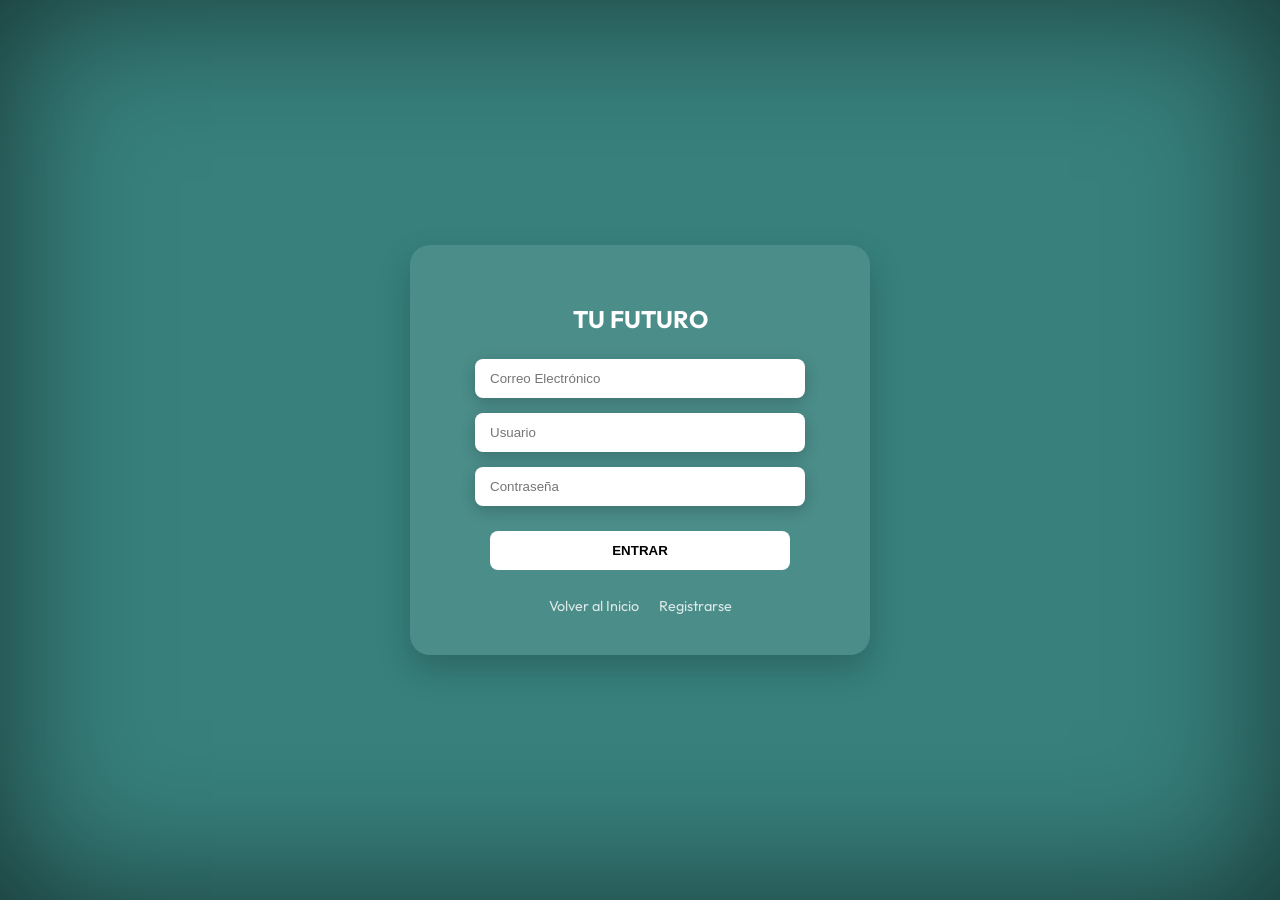
<file: login.html>
<!DOCTYPE html>
<html lang="es">
<head>
    <meta charset="UTF-8">
    <meta name="viewport" content="width=device-width, initial-scale=1.0">
    <title>Iniciar Sesión | Agencia Tu Futuro</title>
    <link href="https://fonts.googleapis.com/css2?family=Outfit:wght@300;400;700&display=swap" rel="stylesheet">
    <link rel="stylesheet" href="https://cdnjs.cloudflare.com/ajax/libs/font-awesome/6.0.0/css/all.min.css">
    <link rel="stylesheet" href="login-style.css">
</head>

<body>

    <div class="login-container">
        <h2>TU FUTURO</h2>
        
        <form>
            <input type="email" placeholder="Correo Electrónico" class="input1" required>
            <input type="text" placeholder="Usuario" class="input2" required>
            <input type="password" placeholder="Contraseña" class="input3" required>
            <button type="submit" class="btn-entrar">ENTRAR</button>
        </form>
        
        <nav class="navbar">
            <li><a href="index.html">Volver al Inicio</a></li>
            <li><a href="Registrarse.html">Registrarse</a></li>
        </nav>
    </div>

    <script src="login-script.js"></script>

</body>
</html>
</file>
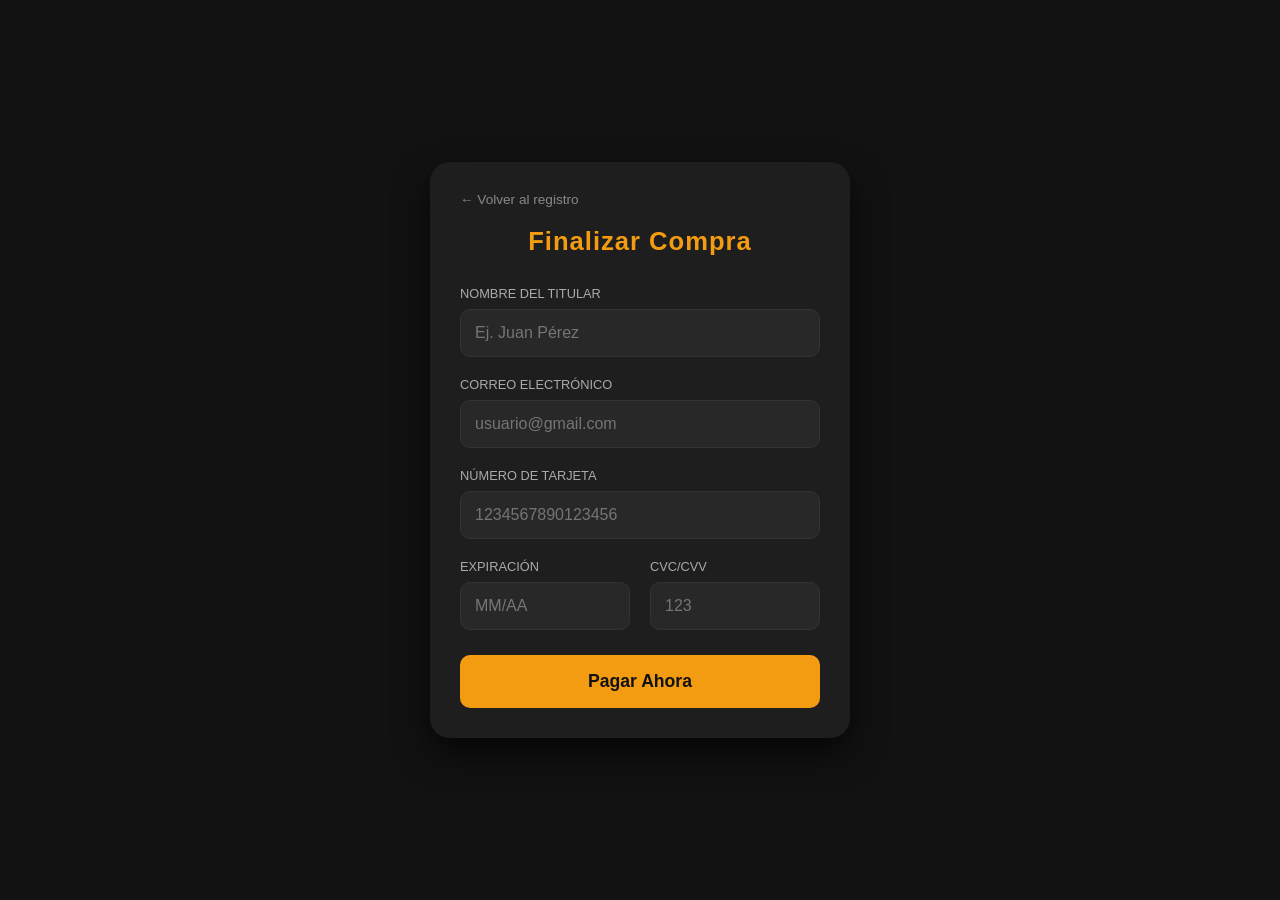
<file: Pay-metod.html>
<!DOCTYPE html>
<html lang="es">
<head>
    <meta charset="UTF-8">
    <meta name="viewport" content="width=device-width, initial-scale=1.0">
    <title>Finalizar Pago - Registro de Viaje</title>
    <link rel="stylesheet" href="Pay-metod.css">
</head>
<body>

    <section id="pago">
        <a href="registro.html" class="link-back">← Volver al registro</a>
        
        <h2>Finalizar Compra</h2>
        
        <form id="payment-form">
            <div class="input-group">
                <label>Nombre del Titular</label>
                <input type="text" placeholder="Ej. Juan Pérez" required>
            </div>

            <div class="input-group">
                <label>Correo Electrónico</label>
                <input type="email" placeholder="usuario@gmail.com" required>
            </div>

            <div class="input-group">
                <label>Número de tarjeta</label>
                <input type="text" inputmode="numeric" pattern="[0-9]{16}" maxlength="16" placeholder="1234567890123456" required>
            </div>
            
            <div class="input-row">
                <div class="input-group-half">
                    <label>Expiración</label>
                    <input type="text"  placeholder="MM/AA" maxlength="5" pattern="(0[1-9]|1[0-2])\/[0-9]{2}" title="Usa el formato MM/AA (ej. 05/26)" required>
                </div>
                <div class="input-group-half">
                    <label>CVC/CVV</label>
                    <input type="password" placeholder="123" maxlength="3" required>
                </div>
            </div>
            
            <button type="submit" class="btn-pagar">Pagar Ahora</button>
        </form>
    </section>

    <script>
        document.getElementById('payment-form').onsubmit = function(e) {
            e.preventDefault();
            const email = document.querySelector('input[type="email"]').value;
            alert("¡Pago procesado con éxito! Hemos enviado los detalles a: " + email);
            window.location.href = "index.html"; 
        };

        const expInput = document.querySelector('input[placeholder="MM/AA"]');

        expInput.addEventListener('input', function(e) {
            let value = e.target.value.replace(/\D/g, ''); 
         if (value.length > 2) {
            e.target.value = value.substring(0, 2) + '/' + value.substring(2, 4);
            } else {
         e.target.value = value;
         }
        });

    </script>
</body>
</html>
</file>
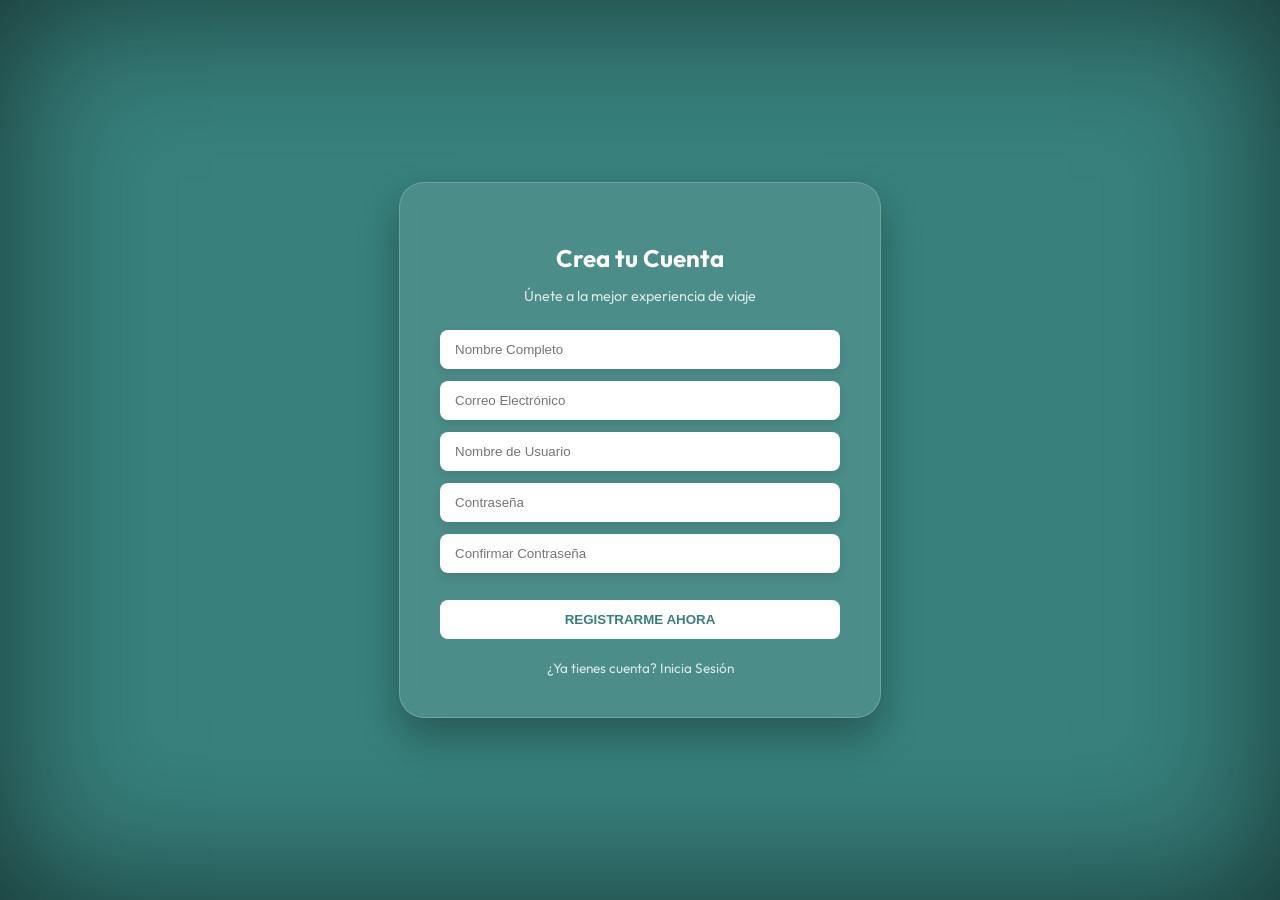
<file: Registrarse.html>
<!DOCTYPE html>
<html lang="es">
<head>
    <meta charset="UTF-8">
    <meta name="viewport" content="width=device-width, initial-scale=1.0">
    <title>Registro | Agencia Tu Futuro</title>
    <link href="https://fonts.googleapis.com/css2?family=Outfit:wght@300;400;700&display=swap" rel="stylesheet">
    <link rel="stylesheet" href="Registrarse-style.css">
</head>

<body>

    <div class="registro-card">
        <h2>Crea tu Cuenta</h2>
        <p>Únete a la mejor experiencia de viaje</p>
        
        <form>
            <input type="text" placeholder="Nombre Completo" required>
            <input type="email" placeholder="Correo Electrónico" required>
            <input type="text" placeholder="Nombre de Usuario" required>
            <input type="password" placeholder="Contraseña" required>
            <input type="password" placeholder="Confirmar Contraseña" required>
            
            <button type="submit" class="btn-registro">Registrarme ahora</button>
        </form>
        
        <a href="login.html" class="link-volver">¿Ya tienes cuenta? Inicia Sesión</a>
    </div>

    <script src="Registrarse-script.js"></script>

</body>
</html>
</file>
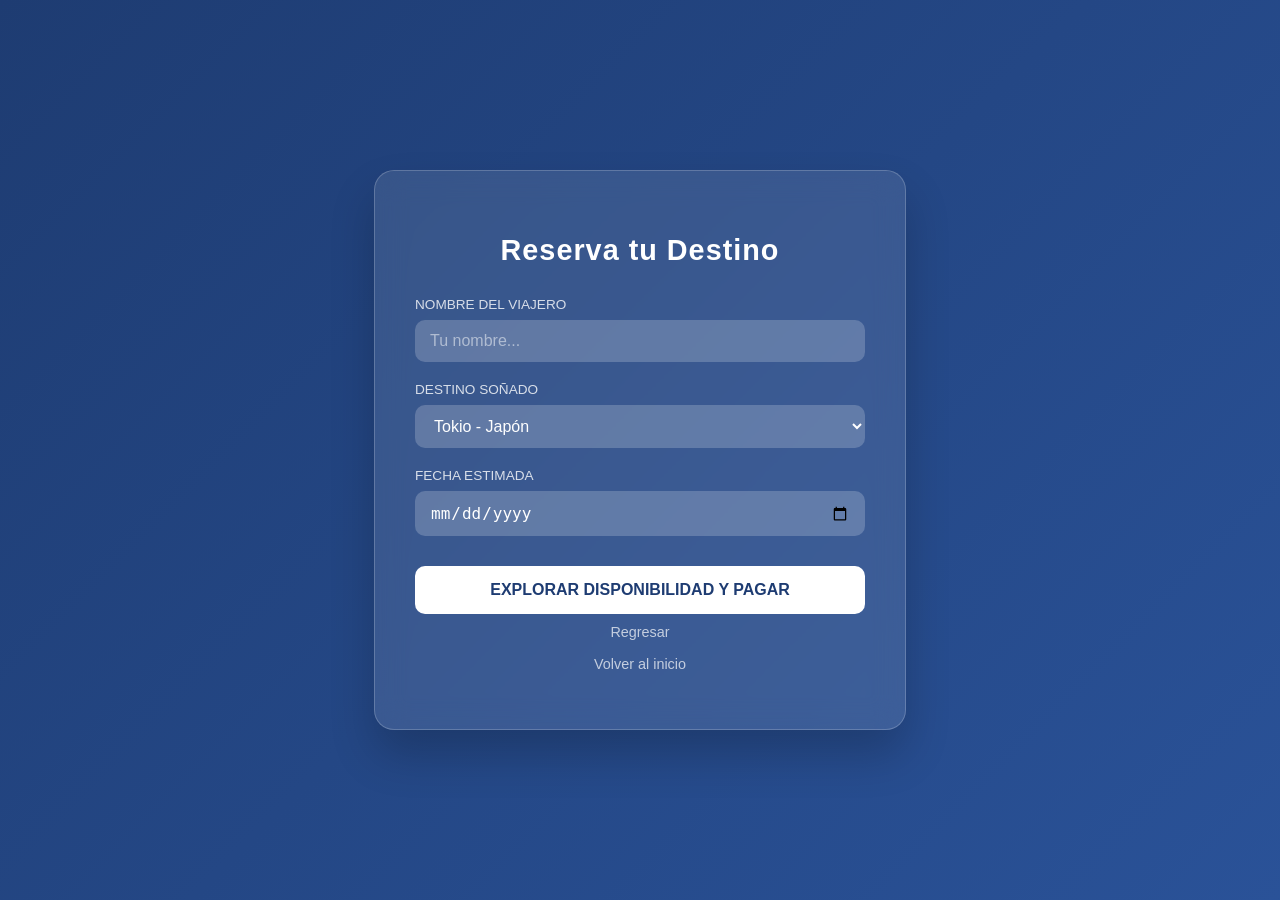
<file: registro.html>
<head>
    <link rel="stylesheet" href="registro-style.css">
    <meta name="viewport" content="width=device-width, initial-scale=1.0">
</head>

<div class="reserva-card">
    <h2>Reserva tu Destino</h2>
    <form class="reserva-form" action="Pay-metod.html" method="GET">
        
        <div class="input-group">
            <label>Nombre del Viajero</label>
            <input type="text" name="nombre" placeholder="Tu nombre..." required>
        </div>

        <div class="input-group">
            <label>Destino Soñado</label>
            <select name="destino">
                <option value="tokio">Tokio - Japón</option>
                <option value="suiza">Alpes - Suiza</option>
                <option value="paris">París - Francia</option>
                <option value="roma">Roma - Italia</option>
                <option value="china">Gran Muralla - China</option>
                <option value="india">Taj Mahal - India</option>
                <option value="Republica Dominicana">Playa - República Dominicana</option>
                <option value="Noruega">Oslo - Noruega</option>
                <option value="Colombia">Bogotá - Colombia</option>
                <option value="Alemania">Berlín - Alemania</option>
            </select>
        </div>

        <div class="input-group">
            <label>Fecha Estimada</label>
            <input type="date" name="fecha" required>
        </div>

        <button type="submit" class="btn-modern">Explorar Disponibilidad y Pagar</button>
        
        <div class="button-group">
            <a href="Detalles.html" class="btn-back">Regresar</a>
            <a href="index.html" class="btn-back">Volver al inicio</a>
        </div>
    </form>
</div>

<body>
    <script src="registro-script.js"></script>
</body>
</file>
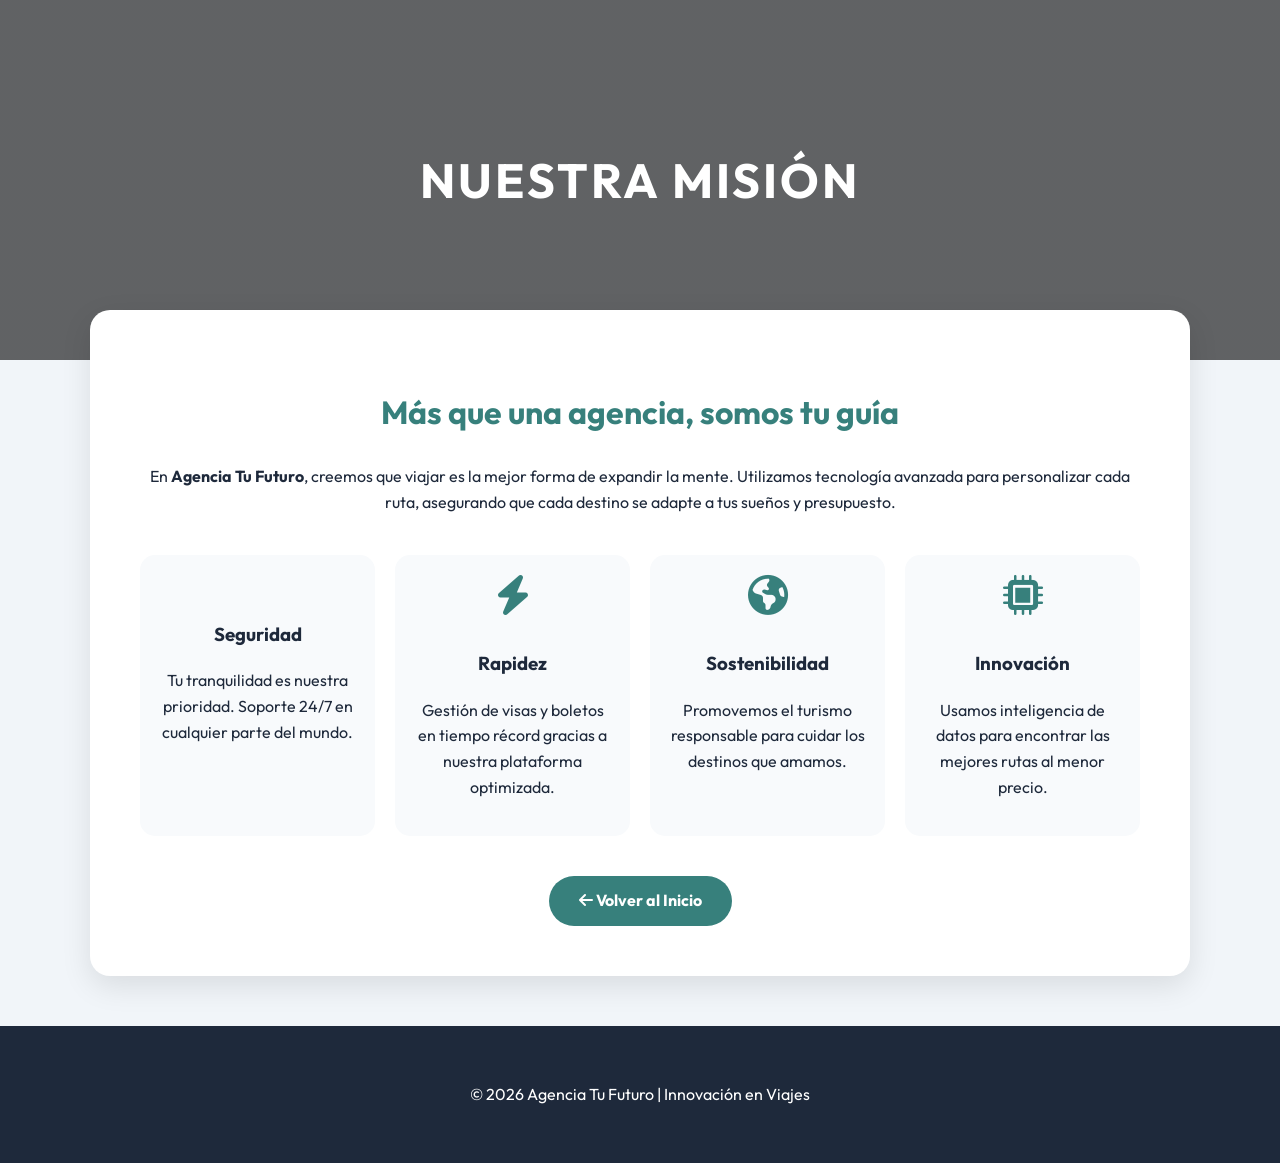
<file: Saber más.html>
<!DOCTYPE html>
<html lang="es">
<head>
    <meta charset="UTF-8">
    <meta name="viewport" content="width=device-width, initial-scale=1.0">
    <title>Saber Más | Agencia Tu Futuro</title>
    <link href="https://fonts.googleapis.com/css2?family=Outfit:wght@300;400;700&display=swap" rel="stylesheet">
    <link rel="stylesheet" href="https://cdnjs.cloudflare.com/ajax/libs/font-awesome/6.0.0/css/all.min.css">
    <link rel="stylesheet" href="Saber mas-style.css">
</head>

<body>

    <section class="about-hero">
        <h1>Nuestra Misión</h1>
    </section>

    <main class="container">
        <div class="intro">
            <h2>Más que una agencia, somos tu guía</h2>
            <p>En <strong>Agencia Tu Futuro</strong>, creemos que viajar es la mejor forma de expandir la mente. Utilizamos tecnología avanzada para personalizar cada ruta, asegurando que cada destino se adapte a tus sueños y presupuesto.</p>
        </div>

        <div class="valores-grid">
            <div class="valor-card">
                <i class="fa-solid fa-shield-halved"></i>
                <h3>Seguridad</h3>
                <p>Tu tranquilidad es nuestra prioridad. Soporte 24/7 en cualquier parte del mundo.</p>
            </div>
            <div class="valor-card">
                <i class="fa-solid fa-bolt"></i>
                <h3>Rapidez</h3>
                <p>Gestión de visas y boletos en tiempo récord gracias a nuestra plataforma optimizada.</p>
            </div>
            <div class="valor-card">
                <i class="fa-solid fa-earth-americas"></i>
                <h3>Sostenibilidad</h3>
                <p>Promovemos el turismo responsable para cuidar los destinos que amamos.</p>
            </div>
            <div class="valor-card">
                 <i class="fa-solid fa-microchip"></i>
                 <h3>Innovación</h3>
                 <p>Usamos inteligencia de datos para encontrar las mejores rutas al menor precio.</p>
            </div>
        </div>

        <div style="text-align: center;">
            <a href="index.html" class="btn-volver"><i class="fa-solid fa-arrow-left"></i> Volver al Inicio</a>
        </div>
    </main>

    <footer>
        <p>&copy; 2026 Agencia Tu Futuro | Innovación en Viajes</p>
    </footer>

</body>
</html>
</file>
<file: login-style.css>
body {
            background-color: rgb(55, 128, 124);
            box-shadow: inset 0 0 150px rgba(0, 0, 0, 0.6);
            margin: 0;
            display: flex;
            justify-content: center;
            align-items: center;
            height: 100vh; 
            font-family: 'Outfit', sans-serif;
        }

       
        .login-container {
            background: rgba(255, 255, 255, 0.1);
            backdrop-filter: blur(10px);
            padding: 40px;
            border-radius: 20px;
            box-shadow: 0 15px 35px rgba(0,0,0,0.2);
            text-align: center;
            width: 380px;
        }

        h2 {
            color: white;
            margin-bottom: 25px;
            font-weight: 700;
        }

        .input1, .input2, .input3 {
            display: block;
            margin: 15px auto;
            padding: 12px 15px;
            width: 100%; 
            max-width: 300px;
            border-radius: 8px;
            border: none;
            outline: none;
            box-shadow: 0 4px 15px rgba(0, 0, 0, 0.2);
            transition: 0.3s;
        }

        input:focus {
            transform: scale(1.03);
            box-shadow: 0 4px 20px rgba(99, 102, 241, 0.6);
        }

        .btn-entrar {
            width: 100%;
            max-width: 300px;
            padding: 12px;
            border: none;
            border-radius: 8px;
            background: #fff;
            font-weight: 700;
            cursor: pointer;
            margin-top: 10px;
            transition: 0.3s;
        }

        .btn-entrar:hover {
            background: #2c3e50;
            color: white;
        }

        .navbar {
            display: flex;
            justify-content: center;
            gap: 20px;
            margin-top: 25px;
            padding: 0;
            list-style: none;
        }

        .navbar a {
            text-decoration: none;
            color: rgba(255,255,255,0.8);
            font-size: 0.9rem;
            transition: 0.3s;
        }

        .navbar a:hover {
            color: white;
            text-decoration: underline;
        }
</file>
<file: Pay-metod.css>
/* RESET DE ESTILOS Y CORRECCIÓN DE DESBORDAMIENTO */
* {
    box-sizing: border-box; 
    margin: 0;
    padding: 0;
}

body {
    background-color: #121212; 
    color: white;
    font-family: 'Segoe UI', Arial, sans-serif;
    display: flex;
    justify-content: center;
    align-items: center;
    height: 100vh;
}

#pago {
    background: #1e1e1e;
    padding: 30px;
    border-radius: 20px;
    box-shadow: 0 15px 35px rgba(0,0,0,0.7);
    width: 100%;
    max-width: 420px; 
}

.link-back {
    color: #888;
    text-decoration: none;
    font-size: 0.85rem;
    transition: 0.3s;
    display: block;
    margin-bottom: 20px;
}

.link-back:hover {
    color: #f39c12;
}

h2 {
    text-align: center;
    color: #f39c12;
    margin-bottom: 30px;
    font-size: 1.6rem;
    letter-spacing: 1px;
}

.input-group {
    margin-bottom: 20px;
}

.input-row {
    display: flex;
    gap: 20px; 
    margin-bottom: 25px;
}

.input-group-half {
    flex: 1; 
}

label {
    display: block;
    font-size: 0.8rem;
    color: #aaa;
    margin-bottom: 8px;
    text-transform: uppercase;
}

input {
    width: 100%;
    padding: 14px;
    border-radius: 10px;
    border: 1px solid #333;
    background: #282828;
    color: white;
    font-size: 1rem;
    transition: all 0.3s ease;
}

input:focus {
    border-color: #f39c12;
    background: #2d2d2d;
    outline: none;
    box-shadow: 0 0 8px rgba(243, 156, 18, 0.2);
}

.btn-pagar {
    width: 100%;
    background: #f39c12;
    color: #121212;
    padding: 16px;
    border: none;
    border-radius: 10px;
    font-weight: bold;
    font-size: 1.1rem;
    cursor: pointer;
    transition: all 0.3s ease;
}

.btn-pagar:hover {
    background: #e67e22;
    transform: translateY(-3px);
    box-shadow: 0 5px 15px rgba(230, 126, 34, 0.4);
}

.btn-pagar:active {
    transform: translateY(0);
}
</file>
<file: Registrarse-style.css>
body {
            background-color: rgb(55, 128, 124);
            box-shadow: inset 0 0 150px rgba(0, 0, 0, 0.6);
            margin: 0;
            display: flex;
            justify-content: center;
            align-items: center;
            min-height: 100vh; 
            font-family: 'Outfit', sans-serif;
        }

        .registro-card {
            background: rgba(255, 255, 255, 0.1);
            backdrop-filter: blur(12px);
            padding: 40px;
            border-radius: 25px;
            box-shadow: 0 20px 40px rgba(0,0,0,0.3);
            text-align: center;
            width: 90%;
            max-width: 400px;
            border: 1px solid rgba(255, 255, 255, 0.2);
        }

        h2 {
            color: white;
            margin-bottom: 10px;
            font-weight: 700;
        }

        p {
            color: rgba(255,255,255,0.8);
            margin-bottom: 25px;
            font-size: 0.9rem;
        }

        
        input {
            display: block;
            margin: 12px auto;
            padding: 12px 15px;
            width: 100%;
            box-sizing: border-box;
            border-radius: 8px;
            border: none;
            outline: none;
            box-shadow: 0 4px 10px rgba(0, 0, 0, 0.1);
            transition: 0.3s;
        }

        input:focus {
            transform: scale(1.02);
            box-shadow: 0 4px 20px rgba(99, 102, 241, 0.5);
        }

        .btn-registro {
            width: 100%;
            padding: 12px;
            border: none;
            border-radius: 8px;
            background: #fff;
            color: rgb(55, 128, 124);
            font-weight: 700;
            cursor: pointer;
            margin-top: 15px;
            transition: 0.3s;
            text-transform: uppercase;
        }

        .btn-registro:hover {
            background: #2c3e50;
            color: white;
        }

        .link-volver {
            display: block;
            margin-top: 20px;
            color: white;
            text-decoration: none;
            font-size: 0.85rem;
            opacity: 0.8;
        }

        .link-volver:hover {
            opacity: 1;
            text-decoration: underline;
        }

        input:focus {
            transform: scale(1.02);
            box-shadow: 0 4px 20px rgba(255, 255, 255, 0.4); /* Sombra blanca más coherente */
        }
</file>
<file: registro-style.css>
body {
    background: linear-gradient(135deg, #1e3c72 0%, #2a5298 100%);
    min-height: 100vh;
    display: flex;
    align-items: center;
    justify-content: center;
    font-family: 'Poppins', sans-serif;
    margin: 0;
}


.reserva-card {
    background: rgba(255, 255, 255, 0.1);
    backdrop-filter: blur(15px); 
    -webkit-backdrop-filter: blur(15px);
    border: 1px solid rgba(255, 255, 255, 0.2);
    border-radius: 20px;
    padding: 40px;
    width: 100%;
    max-width: 450px;
    box-shadow: 0 25px 45px rgba(0,0,0,0.2);
    color: white;
}

.reserva-card h2 {
    text-align: center;
    margin-bottom: 30px;
    font-size: 1.8rem;
    letter-spacing: 1px;
}


.input-group {
    margin-bottom: 20px;
    position: relative;
}

.input-group label {
    display: block;
    margin-bottom: 8px;
    font-size: 0.85rem;
    text-transform: uppercase;
    opacity: 0.8;
}

.input-group input, 
.input-group select {
    width: 100%;
    background: rgba(255, 255, 255, 0.2);
    border: none;
    outline: none;
    padding: 12px 15px;
    border-radius: 10px;
    color: white;
    font-size: 1rem;
    box-sizing: border-box;
}

.input-group select option {
    background: #2a5298;
    color: white;
}

.input-group input::placeholder {
    color: rgba(255, 255, 255, 0.5);
}


.btn-modern {
    width: 100%;
    padding: 15px;
    margin-top: 10px;
    border: none;
    border-radius: 10px;
    background: #fff;
    color: #1e3c72;
    font-weight: bold;
    font-size: 1rem;
    cursor: pointer;
    transition: all 0.3s ease;
    text-transform: uppercase;
}

.btn-modern:hover {
    background: #3498db;
    color: white;
    transform: scale(1.02);
    box-shadow: 0 10px 20px rgba(0,0,0,0.1);
}


.button-group {
    display: flex;
    flex-direction: column;
    align-items: center;
    gap: 15px;
    margin-top: 10px;
}


.btn-back {
    color: rgba(255, 255, 255, 0.7);
    text-decoration: none;
    font-size: 0.9rem;
    transition: all 0.3s ease;
    border-bottom: 1px solid transparent;
}

.btn-back:hover {
    color: white;
    border-bottom: 1px solid white;
    transform: translateX(-5px);
}

.btn-modern {
    width: 100%;
    
}
</file>
<file: Saber mas-style.css>
:root {
            --primary: rgb(55, 128, 124);
            --dark: #1e293b;
            --white: #ffffff;
        }

        body {
            margin: 0;
            font-family: 'Outfit', sans-serif;
            background-color: #f1f5f9;
            color: var(--dark);
            line-height: 1.6;
        }

        /* Hero Secundario */
        .about-hero {
            background: linear-gradient(rgba(0,0,0,0.6), rgba(0,0,0,0.6)), 
                        url('https://images.unsplash.com/photo-1488646953014-85cb44e25828?auto=format&fit=crop&w=1500&q=80');
            background-size: cover;
            background-position: center;
            height: 40vh;
            display: flex;
            align-items: center;
            justify-content: center;
            color: white;
            text-align: center;
        }

        .about-hero h1 {
            font-size: 3rem;
            text-transform: uppercase;
            letter-spacing: 3px;
        }

        /* Contenido Principal */
        .container {
            max-width: 1000px;
            margin: -50px auto 50px;
            background: white;
            padding: 50px;
            border-radius: 20px;
            box-shadow: 0 10px 30px rgba(0,0,0,0.1);
            position: relative;
        }

        .intro {
            text-align: center;
            margin-bottom: 40px;
        }

        .intro h2 {
            color: var(--primary);
            font-size: 2rem;
        }

        
        .valores-grid {
            display: grid;
            grid-template-columns: repeat(auto-fit, minmax(220px, 1fr)); 
            gap: 20px;
            margin-top: 40px;
        }
        
        .valor-card {
            text-align: center;
            padding: 20px;
            border-radius: 15px;
            background: #f8fafc;
            transition: 0.3s;
        }

        .valor-card:hover {
            transform: translateY(-10px);
            background: var(--primary);
            color: white;
        }

        .valor-card i {
            font-size: 2.5rem;
            color: var(--primary);
            margin-bottom: 15px;
        }

        .valor-card:hover i {
            color: white;
        }

        /* Botón Volver */
        .btn-volver {
            display: inline-block;
            margin-top: 40px;
            padding: 12px 30px;
            background: var(--primary);
            color: white;
            text-decoration: none;
            border-radius: 50px;
            font-weight: 700;
            transition: 0.3s;
        }

        .btn-volver:hover {
            background: var(--dark);
        }

        footer {
            text-align: center;
            padding: 40px;
            background: var(--dark);
            color: white;
        }
</file>
